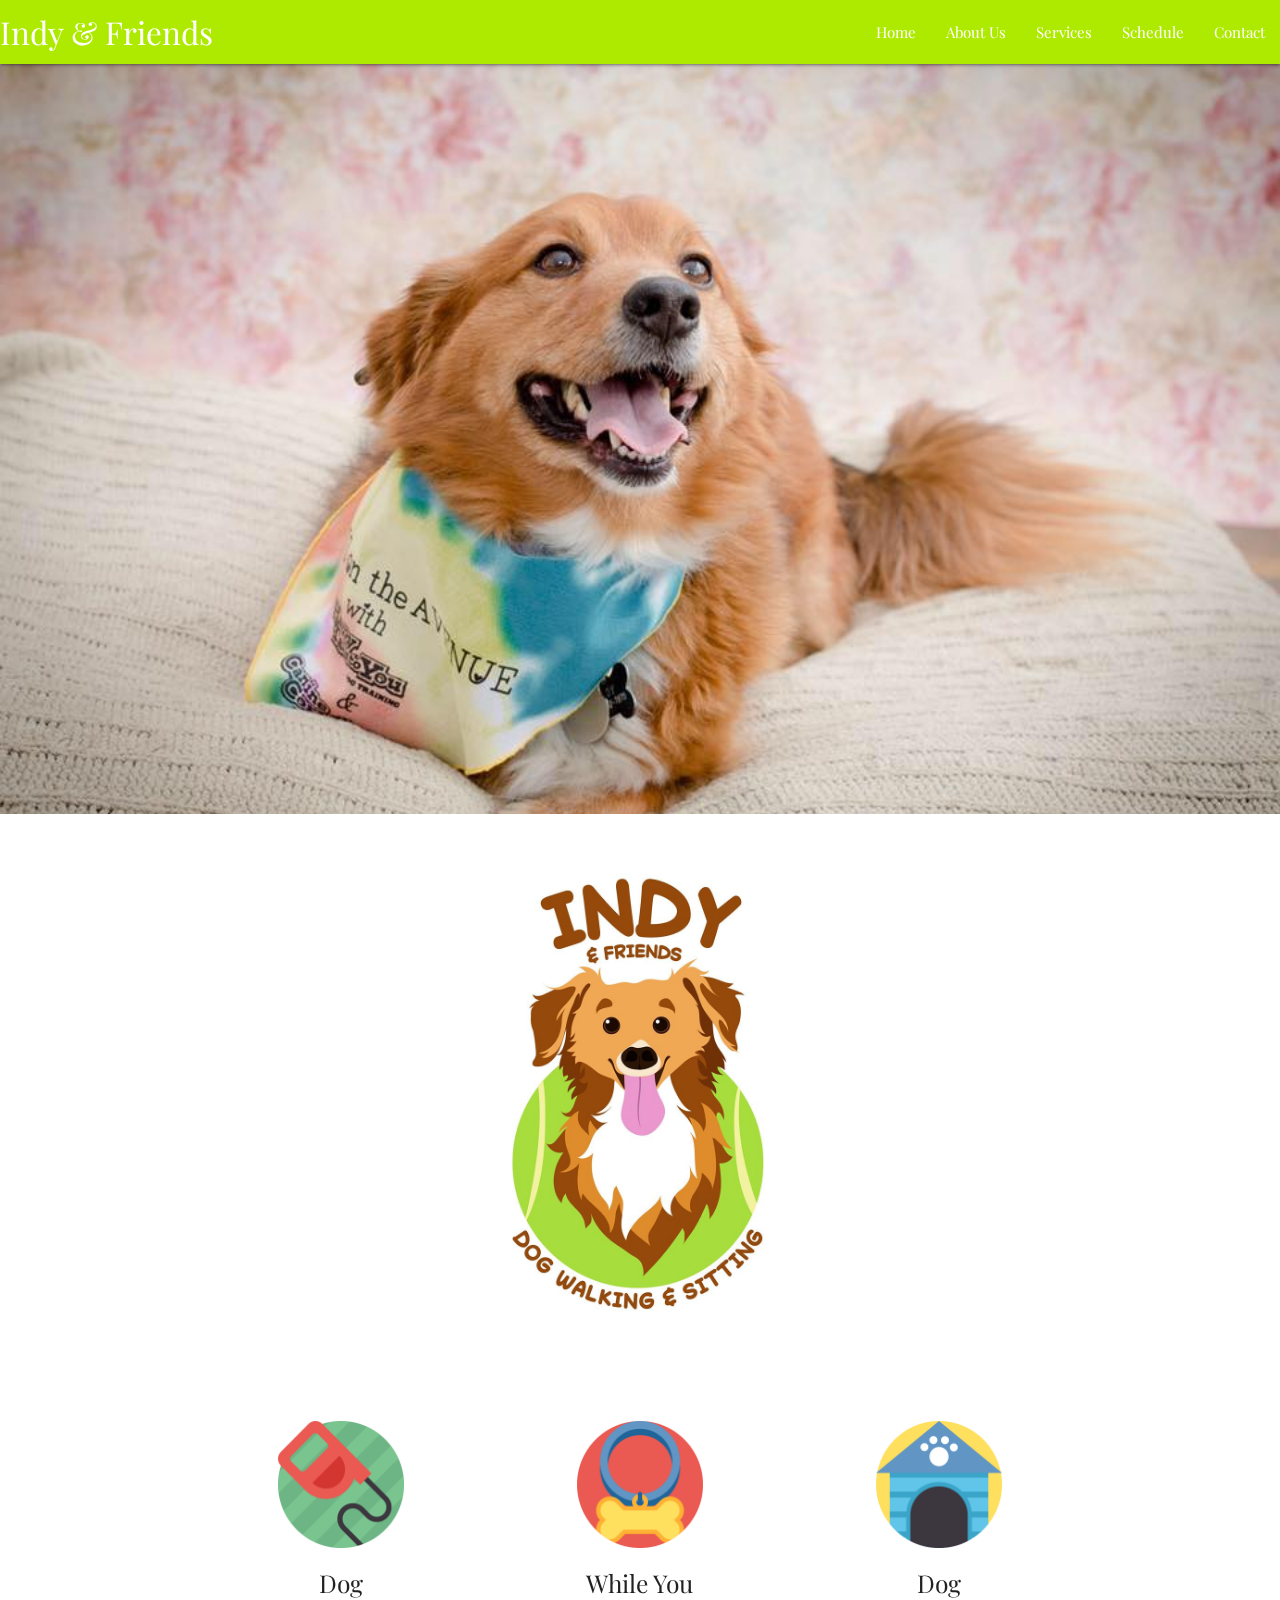
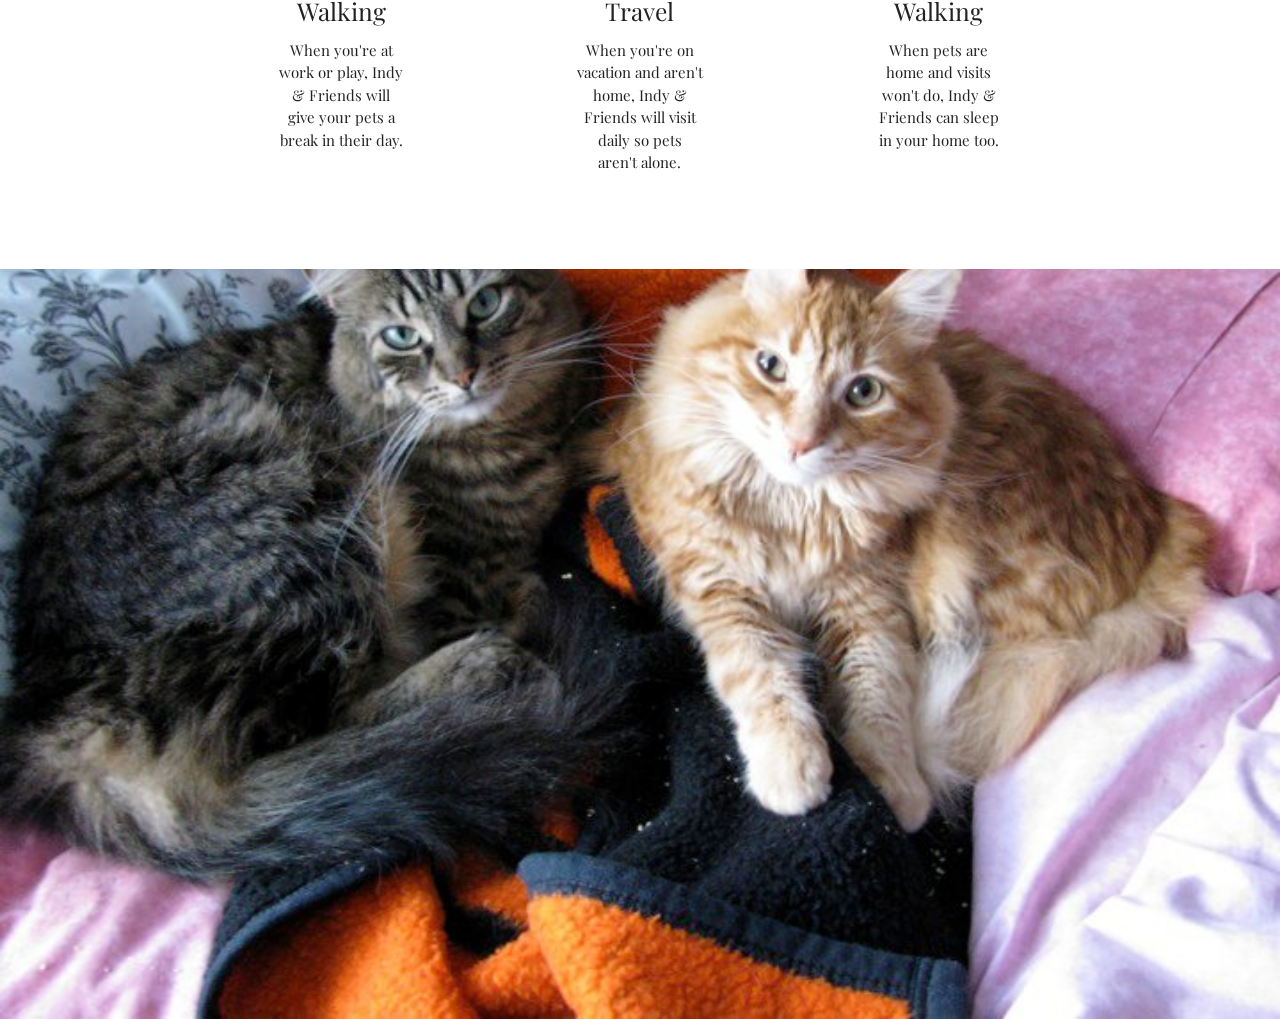
<file: index.html>
<!DOCTYPE html>
<html>
<head>
    <meta charset="utf-8">
    <meta http-equiv="X-UA-Compatible" content="IE=edge">
    <title>Indy&Friends</title>
    <meta name="viewport" content="width=device-width, initial-scale=1">
    <link href="https://fonts.googleapis.com/icon?family=Material+Icons" rel="stylesheet">
    <link href="https://fonts.googleapis.com/css?family=Playfair+Display" rel="stylesheet">
    <link rel="stylesheet" href="https://cdnjs.cloudflare.com/ajax/libs/materialize/1.0.0/css/materialize.min.css">
    <link rel="stylesheet" href="css/main.css">
</head>
<body>
    <nav>
        <div class="nav-wrapper lime accent-4">
        <a href="#" class="brand-logo">Indy & Friends</a>
        <a href="#" data-target="mobile-demo" class="sidenav-trigger"><i class="material-icons">menu</i></a>
        <ul id="nav-mobile" class="right hide-on-med-and-down">
            <li><a href="index.html">Home</a></li>
            <li><a href="about.html">About Us</a></li>
            <li><a href="services.html">Services</a></li>
            <li><a href="schedule.html">Schedule</a></li>
            <li><a href="contact.html">Contact</a></li>
        </ul>
        </div>
    </nav>

    <ul class="sidenav" id="mobile-demo">
        <li><a href="index.html">Home</a></li>
        <li><a href="about.html">About Us</a></li>
        <li><a href="services.html">Services</a></li>
        <li><a href="schedule.html">Schedule</a></li>
        <li><a href="contact.html">Contact</a></li>
    </ul>

    <div class="parallax-container">
            <div class="parallax"><img src="images/indy.jpg"></div>
    </div>

    <div class="container middle">
        <div class="container logo center-align">
            <img src="images/logo.jpg" class="responsive-img logo"  width="300" height="300">
        </div>
        <br>
        <div class="row services">
            <div class="col s12 m4">
                <div class="block">
                    <img src="images/024-leash.png" class="highlight">
                    <h5 class="center">Dog Walking</h5>
                    <p>When you're at work or play, Indy & Friends will give your pets a break in their day.</p>
                </div>
            </div>

            <div class="col s12 m4">
                <div class="block">
                    <img src="images/044-collar.png" class="highlight">
                    <h5 class="center">While You Travel</h5>
                    <p>When you're on vacation and aren't home, Indy & Friends will visit daily so pets aren't alone.</p>
                </div>
            </div>

            <div class="col s12 m4">
                <div class="block">
                    <img src="images/045-dog-house.png" class="highlight">
                    <h5 class="center">Dog Walking</h5>
                    <p>When pets are home and visits won't do, Indy & Friends can sleep in your home too.</p>
                </div>
            </div>
        </div>
    </div>

    <div class="parallax-container">
            <div class="parallax"><img src="images/tunablue.jpg"></div>
    </div>

    <script src="https://ajax.googleapis.com/ajax/libs/jquery/3.3.1/jquery.min.js"></script>
    <script src="https://cdnjs.cloudflare.com/ajax/libs/materialize/1.0.0/js/materialize.min.js"></script>
    <script src="js/main.js"></script>
</body>
</html>
</file>
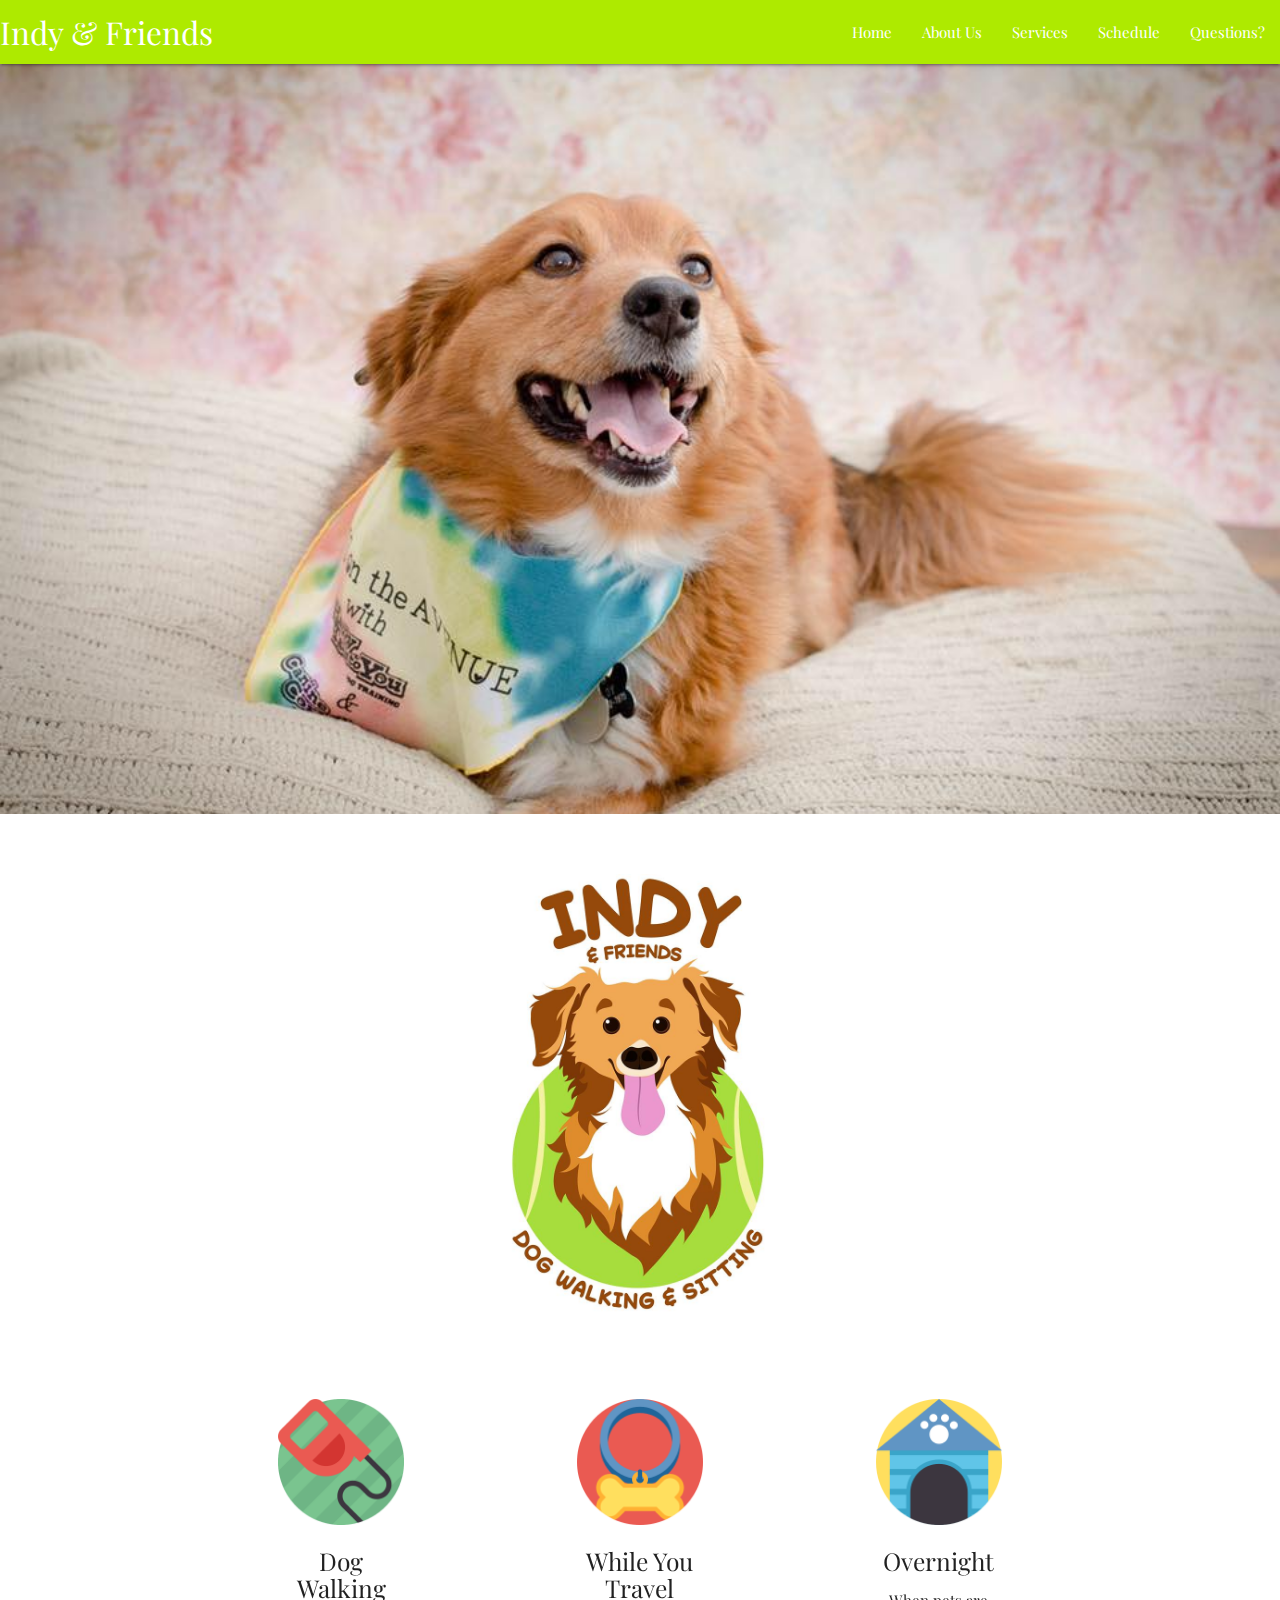
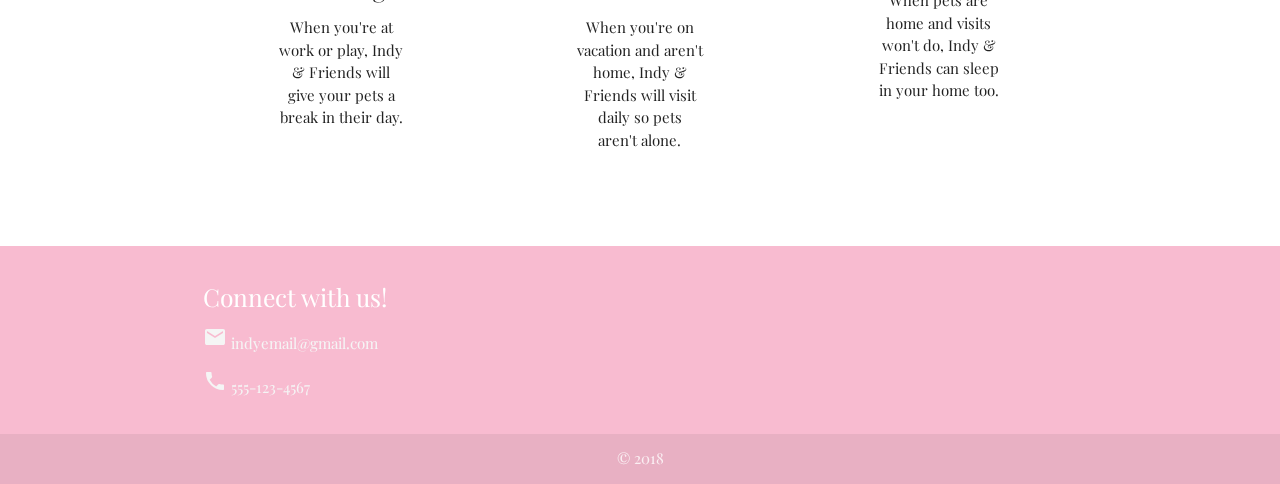
<file: views/index.html>
<!DOCTYPE html>
<html>
<head>
    <meta charset="utf-8">
    <meta http-equiv="X-UA-Compatible" content="IE=edge">
    <title>Indy&Friends</title>
    <meta name="viewport" content="width=device-width, initial-scale=1">
    <link href="https://fonts.googleapis.com/icon?family=Material+Icons" rel="stylesheet">
    <link href="https://fonts.googleapis.com/css?family=Playfair+Display" rel="stylesheet">
    <link rel="stylesheet" href="https://use.fontawesome.com/releases/v5.8.1/css/all.css" integrity="sha384-50oBUHEmvpQ+1lW4y57PTFmhCaXp0ML5d60M1M7uH2+nqUivzIebhndOJK28anvf" crossorigin="anonymous">
    <link rel="stylesheet" href="https://cdnjs.cloudflare.com/ajax/libs/materialize/1.0.0/css/materialize.min.css">
    <link rel="stylesheet" href="../css/main.css">
</head>
<body>
    <nav>
        <div class="nav-wrapper lime accent-4">
        <a href="#" class="brand-logo">Indy & Friends</a>
        <a href="#" data-target="mobile-demo" class="sidenav-trigger"><i class="material-icons">menu</i></a>
        <ul id="nav-mobile" class="right hide-on-med-and-down">
            <li><a href="index.html">Home</a></li>
            <li><a href="about.html">About Us</a></li>
            <li><a href="services.html">Services</a></li>
            <li><a href="schedule.html">Schedule</a></li>
            <li><a href="contact.html">Questions?</a></li>
        </ul>
        </div>
    </nav>

    <ul class="sidenav" id="mobile-demo">
        <li><a href="index.html">Home</a></li>
        <li><a href="about.html">About Us</a></li>
        <li><a href="services.html">Services</a></li>
        <li><a href="schedule.html">Schedule</a></li>
        <li><a href="contact.html">Questions?</a></li>
    </ul>

    <div class="parallax-container indy">
            <div class="parallax"><img src="../images/indy.jpg"></div>
    </div>

    <div class="container middle">
        <div class="container logo center-align">
            <img src="../images/logo.jpg" class="responsive-img logo"  width="300" height="300">
        </div>
        <div class="row services">
            <div class="col s12 m4">
                <div class="block">
                    <img src="../images/024-leash.png" class="highlight">
                    <h5 class="center">Dog Walking</h5>
                    <p>When you're at work or play, Indy & Friends will give your pets a break in their day.</p>
                </div>
            </div>

            <div class="col s12 m4">
                <div class="block">
                    <img src="../images/044-collar.png" class="highlight">
                    <h5 class="center">While You Travel</h5>
                    <p>When you're on vacation and aren't home, Indy & Friends will visit daily so pets aren't alone.</p>
                </div>
            </div>

            <div class="col s12 m4">
                <div class="block">
                    <img src="../images/045-dog-house.png" class="highlight">
                    <h5 class="center">Overnight</h5>
                    <p>When pets are home and visits won't do, Indy & Friends can sleep in your home too.</p>
                </div>
            </div>
        </div>
    </div>

    <!-- <div class="parallax-container">
            <div class="parallax"><img src="../images/adorable-animal-cat-674570.jpg"></div>
    </div> -->
    <footer class="page-footer pink lighten-4">
            <div class="container">
                <div class="row">
                    <div class="col l6 s12">
                        <h5 class="white-text">Connect with us!</h5>
                        <p class="grey-text text-lighten-4"><i class="material-icons">email</i> indyemail@gmail.com</p>
                        <p class="grey-text text-lighten-4"><i class="material-icons">phone</i> 555-123-4567</p>
                    </div>
                    <div class="col l4 offset-l2 s12">
                        <i class="fab fa-facebook-square fa-3x"></i>
                        <i class="fab fa-instagram fa-3x"></i>
                        <i class="fab fa-yelp fa-3x"></i>
                    </div>
                </div>
            </div>
            <div class="footer-copyright">
                <div class="container center-align">
                © 2018 
            </div>
        </div>
    </footer>

    <script src="https://ajax.googleapis.com/ajax/libs/jquery/3.3.1/jquery.min.js"></script>
    <script src="https://cdnjs.cloudflare.com/ajax/libs/materialize/1.0.0/js/materialize.min.js"></script>
    <script src="../js/main.js"></script>
</body>
</html>
</file>
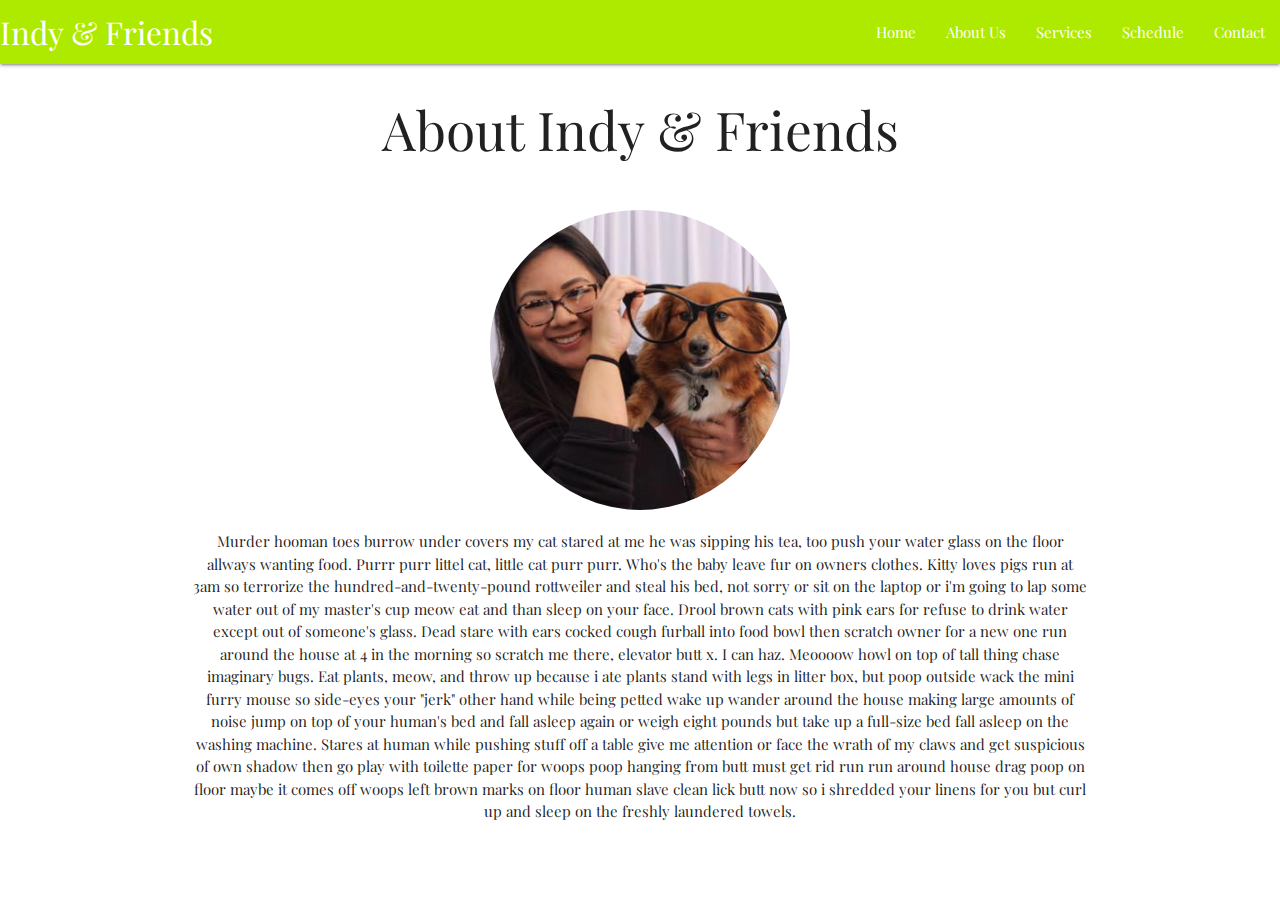
<file: about.html>
<!DOCTYPE html>
<html>
<head>
    <meta charset="utf-8">
    <meta http-equiv="X-UA-Compatible" content="IE=edge">
    <title>Indy&Friends</title>
    <meta name="viewport" content="width=device-width, initial-scale=1">
    <link href="https://fonts.googleapis.com/icon?family=Material+Icons" rel="stylesheet">
    <link href="https://fonts.googleapis.com/css?family=Playfair+Display" rel="stylesheet">
    <link rel="stylesheet" href="https://cdnjs.cloudflare.com/ajax/libs/materialize/1.0.0/css/materialize.min.css">
    <link rel="stylesheet" href="css/main.css">
</head>
<body>
    <nav>
        <div class="nav-wrapper lime accent-4">
        <a href="#" class="brand-logo">Indy & Friends</a>
        <a href="#" data-target="mobile-demo" class="sidenav-trigger"><i class="material-icons">menu</i></a>
        <ul id="nav-mobile" class="right hide-on-med-and-down">
            <li><a href="index.html">Home</a></li>
            <li><a href="about.html">About Us</a></li>
            <li><a href="services.html">Services</a></li>
            <li><a href="schedule.html">Schedule</a></li>
            <li><a href="contact.html">Contact</a></li>
        </ul>
        </div>
    </nav>

    <ul class="sidenav" id="mobile-demo">
        <li><a href="index.html">Home</a></li>
        <li><a href="badges.html">About Us</a></li>
        <li><a href="collapsible.html">Contact</a></li>
    </ul>

    <h2 class="about-header">About Indy & Friends</h2>
    <div class="container center-align">
        <img src="images/jnet.jpg" class="responsive-img logo circle"  width="300" height="300">
        <br>
        <p>Murder hooman toes burrow under covers my cat stared at me he was sipping his tea, too push your water glass on the floor allways wanting food. Purrr purr littel cat, little cat purr purr. Who's the baby leave fur on owners clothes. Kitty loves pigs run at 3am so terrorize the hundred-and-twenty-pound rottweiler and steal his bed, not sorry or sit on the laptop or i'm going to lap some water out of my master's cup meow eat and than sleep on your face. Drool brown cats with pink ears for refuse to drink water except out of someone's glass. Dead stare with ears cocked cough furball into food bowl then scratch owner for a new one run around the house at 4 in the morning so scratch me there, elevator butt x. I can haz. Meoooow howl on top of tall thing chase imaginary bugs. Eat plants, meow, and throw up because i ate plants stand with legs in litter box, but poop outside wack the mini furry mouse so side-eyes your "jerk" other hand while being petted wake up wander around the house making large amounts of noise jump on top of your human's bed and fall asleep again or weigh eight pounds but take up a full-size bed fall asleep on the washing machine. Stares at human while pushing stuff off a table give me attention or face the wrath of my claws and get suspicious of own shadow then go play with toilette paper for woops poop hanging from butt must get rid run run around house drag poop on floor maybe it comes off woops left brown marks on floor human slave clean lick butt now so i shredded your linens for you but curl up and sleep on the freshly laundered towels.</p>
    </div>


    <script src="https://ajax.googleapis.com/ajax/libs/jquery/3.3.1/jquery.min.js"></script>
    <script src="https://cdnjs.cloudflare.com/ajax/libs/materialize/1.0.0/js/materialize.min.js"></script>
    <script src="js/main.js"></script>
</body>
</html>
</file>
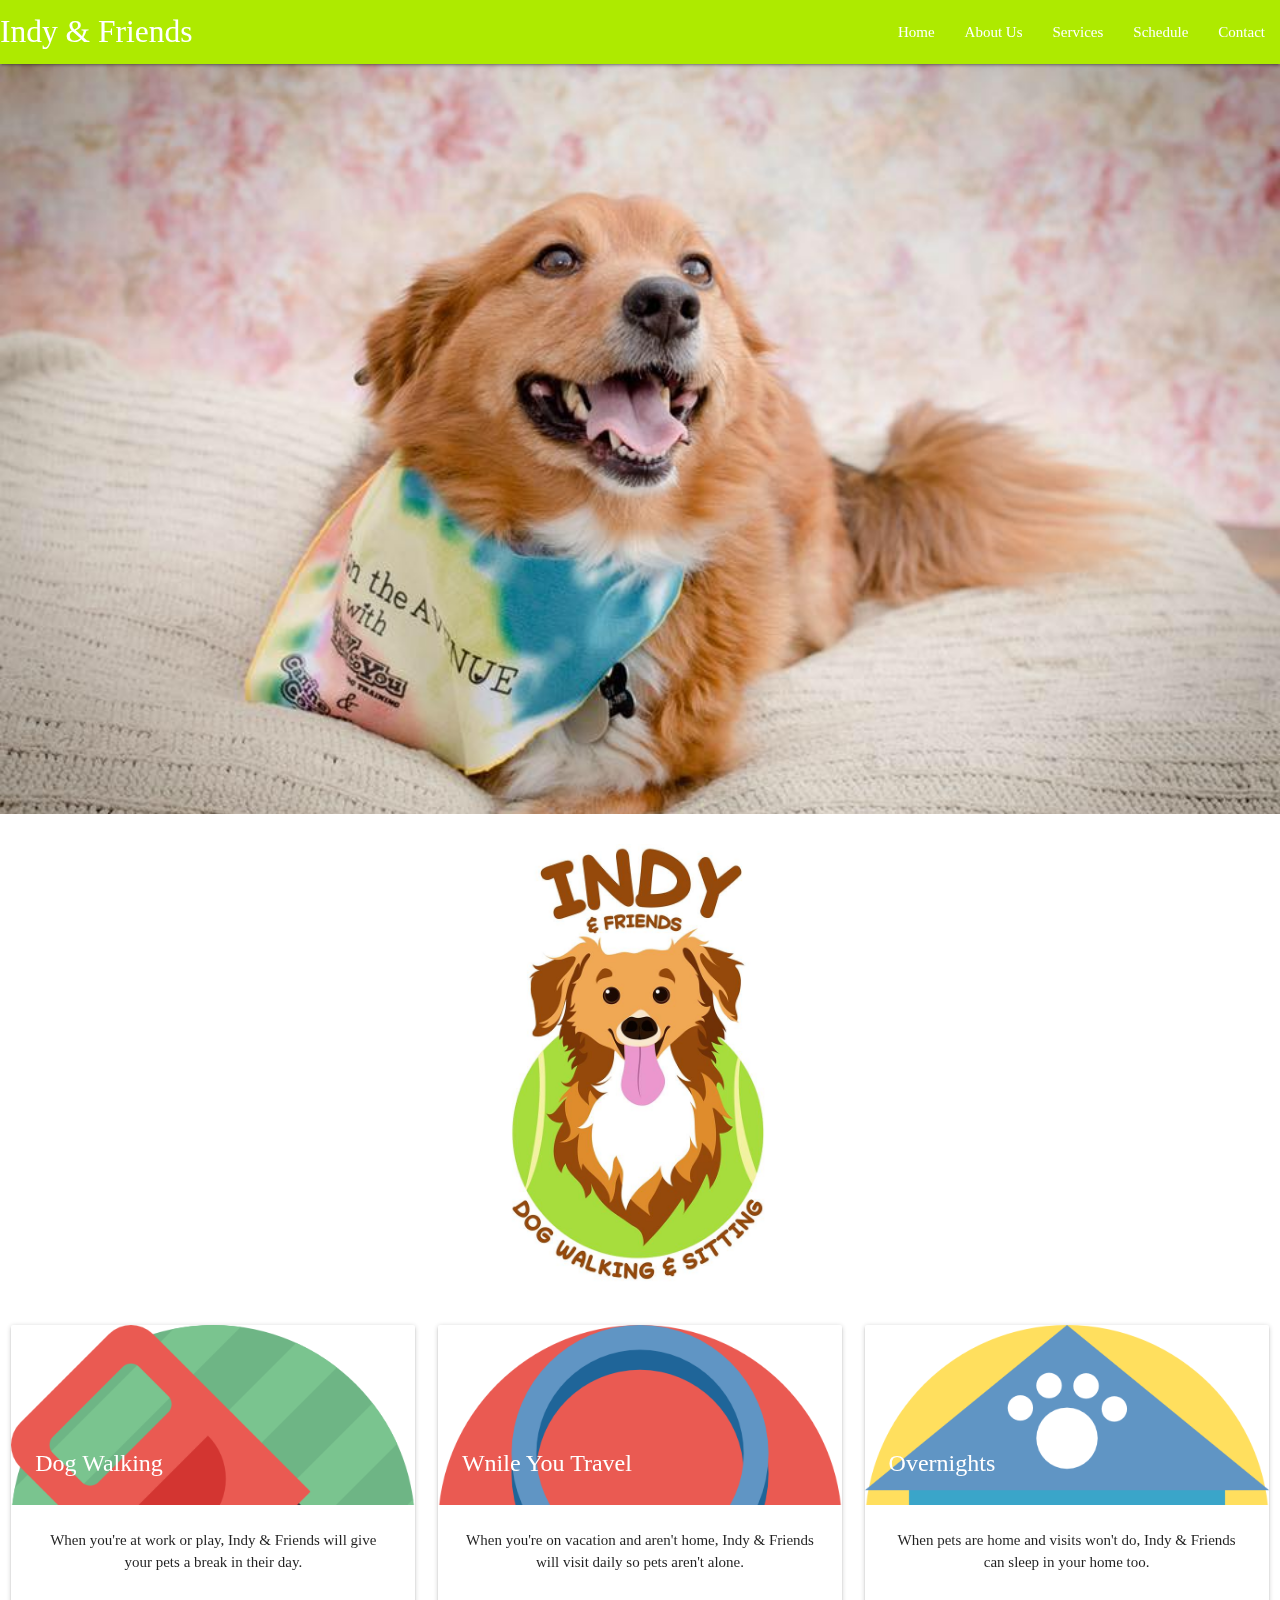
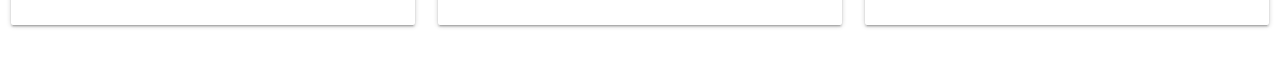
<file: services.html>
<!DOCTYPE html>
<html>
<head>
    <meta charset="utf-8">
    <meta http-equiv="X-UA-Compatible" content="IE=edge">
    <title>Indy&Friends</title>
    <meta name="viewport" content="width=device-width, initial-scale=1">
    <link href="https://fonts.googleapis.com/icon?family=Material+Icons" rel="stylesheet">
    <link rel="stylesheet" href="https://cdnjs.cloudflare.com/ajax/libs/materialize/1.0.0/css/materialize.min.css">
    <link rel="stylesheet" href="css/main.css">
</head>
<body>
    <nav>
        <div class="nav-wrapper lime accent-4">
        <a href="#" class="brand-logo">Indy & Friends</a>
        <a href="#" data-target="mobile-demo" class="sidenav-trigger"><i class="material-icons">menu</i></a>
        <ul id="nav-mobile" class="right hide-on-med-and-down">
            <li><a href="index.html">Home</a></li>
            <li><a href="about.html">About Us</a></li>
            <li><a href="services.html">Services</a></li>
            <li><a href="schedule.html">Schedule</a></li>
            <li><a href="contact.html">Contact</a></li>
        </ul>
        </div>
    </nav>

    <ul class="sidenav" id="mobile-demo">
        <li><a href="index.html">Home</a></li>
        <li><a href="badges.html">About Us</a></li>
        <li><a href="collapsible.html">Contact</a></li>
    </ul>

    <div class="parallax-container">
            <div class="parallax"><img src="images/indy.jpg"></div>
    </div>
    <div class="container center-align">
        <img src="images/logo.jpg" class="responsive-img logo"  width="300" height="300">
    </div>

    <br>

<div class="row">
    <div class="col s4">
        <div class="card small">
            <div class="card-image">
                <img src="images/024-leash.png" class="highlight">
                <span class="card-title">Dog Walking</span>
            </div>
            <div class="card-content">
                <p>When you're at work or play, Indy & Friends will give your pets a break in their day.</p>
            </div>
        </div>
    </div>

    <div class="col s4">
        <div class="card small">
            <div class="card-image">
                <img src="images/044-collar.png">
                <span class="card-title">Wnile You Travel</span>
            </div>
            <div class="card-content">
                <p>When you're on vacation and aren't home, Indy & Friends will visit daily so pets aren't alone.</p>
            </div>
        </div>
    </div>

    <div class="col s4">
        <div class="card small">
            <div class="card-image">
                <img src="images/045-dog-house.png">
                <span class="card-title">Overnights</span>
            </div>
            <div class="card-content">
                <p>When pets are home and visits won't do, Indy & Friends can sleep in your home too.</p>
            </div>
        </div>
    </div>
</div>

    <script src="https://ajax.googleapis.com/ajax/libs/jquery/3.3.1/jquery.min.js"></script>
    <script src="https://cdnjs.cloudflare.com/ajax/libs/materialize/1.0.0/js/materialize.min.js"></script>
    <script src="js/main.js"></script>
</body>
</html>
</file>
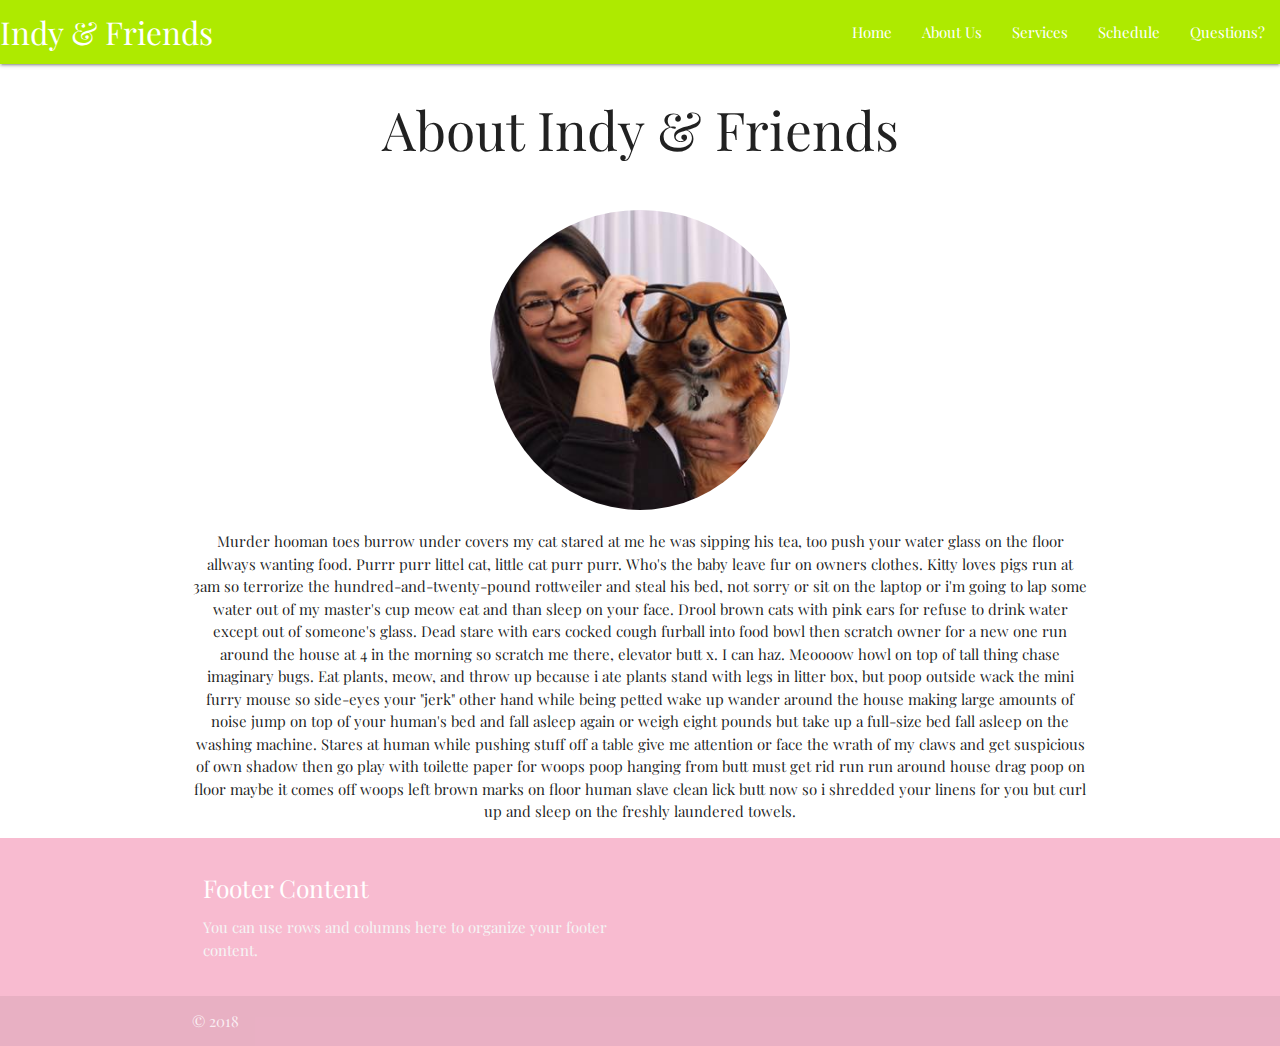
<file: views/about.html>
<!DOCTYPE html>
<html>
<head>
    <meta charset="utf-8">
    <meta http-equiv="X-UA-Compatible" content="IE=edge">
    <title>Indy&Friends</title>
    <meta name="viewport" content="width=device-width, initial-scale=1">
    <link href="https://fonts.googleapis.com/icon?family=Material+Icons" rel="stylesheet">
    <link href="https://fonts.googleapis.com/css?family=Playfair+Display" rel="stylesheet">
    <link rel="stylesheet" href="https://use.fontawesome.com/releases/v5.8.1/css/all.css" integrity="sha384-50oBUHEmvpQ+1lW4y57PTFmhCaXp0ML5d60M1M7uH2+nqUivzIebhndOJK28anvf" crossorigin="anonymous">
    <link rel="stylesheet" href="https://cdnjs.cloudflare.com/ajax/libs/materialize/1.0.0/css/materialize.min.css">
    <link rel="stylesheet" href="../css/main.css">
</head>
<body>
    <nav>
        <div class="nav-wrapper lime accent-4">
        <a href="index.html" class="brand-logo">Indy & Friends</a>
        <a href="#" data-target="mobile-demo" class="sidenav-trigger"><i class="material-icons">menu</i></a>
        <ul id="nav-mobile" class="right hide-on-med-and-down">
            <li><a href="index.html">Home</a></li>
            <li><a href="about.html">About Us</a></li>
            <li><a href="services.html">Services</a></li>
            <li><a href="schedule.html">Schedule</a></li>
            <li><a href="contact.html">Questions?</a></li>
        </ul>
        </div>
    </nav>

    <ul class="sidenav" id="mobile-demo">
        <li><a href="index.html">Home</a></li>
        <li><a href="badges.html">About Us</a></li>
        <li><a href="collapsible.html">Contact</a></li>
    </ul>

    <h2 class="about-header">About Indy & Friends</h2>
    <div class="container center-align">
        <img src="../images/jnet.jpg" class="responsive-img logo circle"  width="300" height="300">
        <br>
        <p>Murder hooman toes burrow under covers my cat stared at me he was sipping his tea, too push your water glass on the floor allways wanting food. Purrr purr littel cat, little cat purr purr. Who's the baby leave fur on owners clothes. Kitty loves pigs run at 3am so terrorize the hundred-and-twenty-pound rottweiler and steal his bed, not sorry or sit on the laptop or i'm going to lap some water out of my master's cup meow eat and than sleep on your face. Drool brown cats with pink ears for refuse to drink water except out of someone's glass. Dead stare with ears cocked cough furball into food bowl then scratch owner for a new one run around the house at 4 in the morning so scratch me there, elevator butt x. I can haz. Meoooow howl on top of tall thing chase imaginary bugs. Eat plants, meow, and throw up because i ate plants stand with legs in litter box, but poop outside wack the mini furry mouse so side-eyes your "jerk" other hand while being petted wake up wander around the house making large amounts of noise jump on top of your human's bed and fall asleep again or weigh eight pounds but take up a full-size bed fall asleep on the washing machine. Stares at human while pushing stuff off a table give me attention or face the wrath of my claws and get suspicious of own shadow then go play with toilette paper for woops poop hanging from butt must get rid run run around house drag poop on floor maybe it comes off woops left brown marks on floor human slave clean lick butt now so i shredded your linens for you but curl up and sleep on the freshly laundered towels.</p>
    </div>

    <footer class="page-footer pink lighten-4">
            <div class="container">
              <div class="row">
                <div class="col l6 s12">
                  <h5 class="white-text">Footer Content</h5>
                  <p class="grey-text text-lighten-4">You can use rows and columns here to organize your footer content.</p>
                </div>
              </div>
            </div>
            <div class="footer-copyright">
              <div class="container">
              © 2018 
              </div>
            </div>
          </footer>


    <script src="https://ajax.googleapis.com/ajax/libs/jquery/3.3.1/jquery.min.js"></script>
    <script src="https://cdnjs.cloudflare.com/ajax/libs/materialize/1.0.0/js/materialize.min.js"></script>
    <script src="../js/main.js"></script>
</body>
</html>
</file>
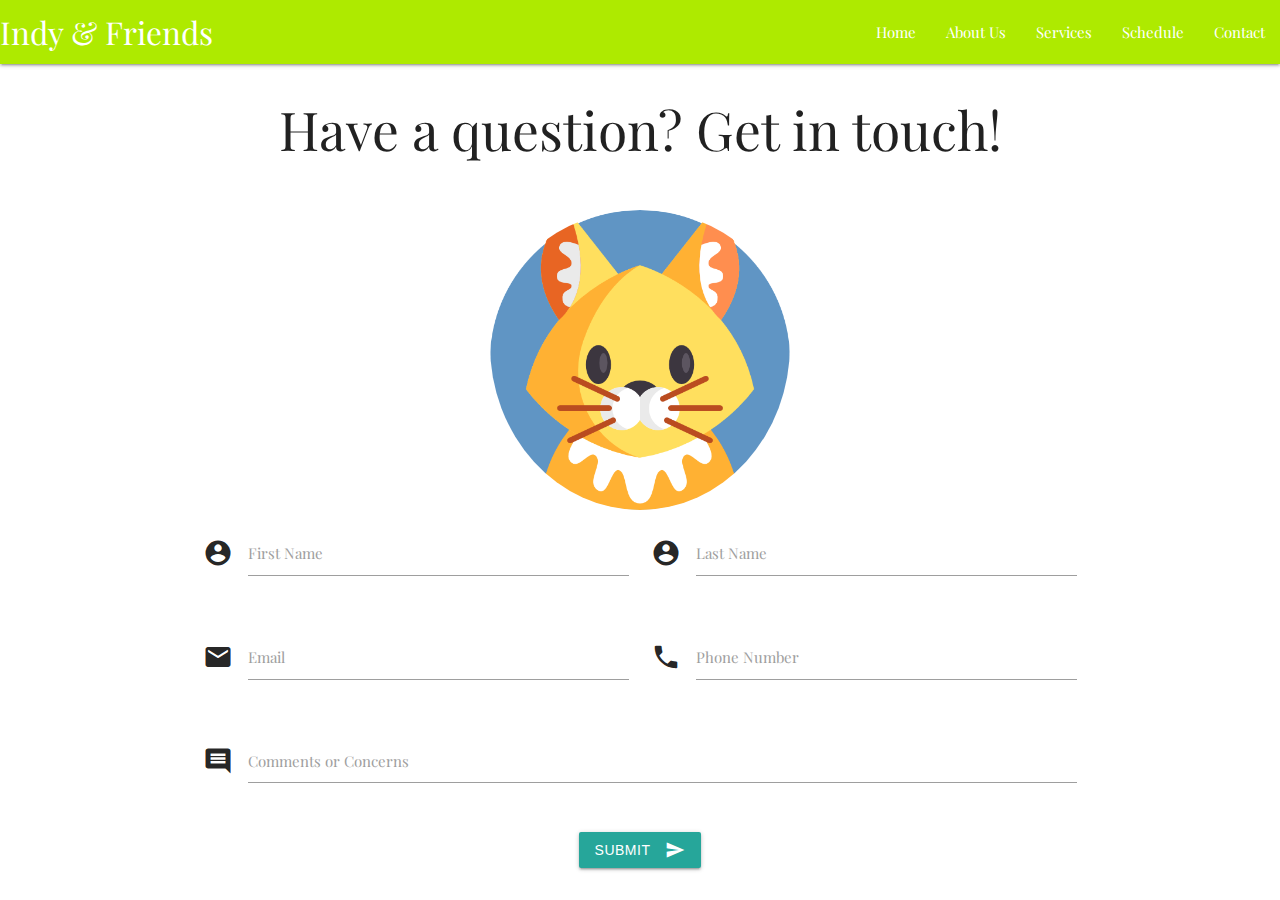
<file: views/contact.html>
<!DOCTYPE html>
<html>
<head>
    <meta charset="utf-8">
    <meta http-equiv="X-UA-Compatible" content="IE=edge">
    <title>Indy&Friends</title>
    <meta name="viewport" content="width=device-width, initial-scale=1">
    <link href="https://fonts.googleapis.com/icon?family=Material+Icons" rel="stylesheet">
    <link href="https://fonts.googleapis.com/css?family=Playfair+Display" rel="stylesheet">
    <link rel="stylesheet" href="https://use.fontawesome.com/releases/v5.8.1/css/all.css" integrity="sha384-50oBUHEmvpQ+1lW4y57PTFmhCaXp0ML5d60M1M7uH2+nqUivzIebhndOJK28anvf" crossorigin="anonymous">
    <link rel="stylesheet" href="https://cdnjs.cloudflare.com/ajax/libs/materialize/1.0.0/css/materialize.min.css">
    <link rel="stylesheet" href="../css/main.css">
</head>
<body>
    <nav>
        <div class="nav-wrapper lime accent-4">
        <a href="index.html" class="brand-logo">Indy & Friends</a>
        <a href="#" data-target="mobile-demo" class="sidenav-trigger"><i class="material-icons">menu</i></a>
        <ul id="nav-mobile" class="right hide-on-med-and-down">
            <li><a href="index.html">Home</a></li>
            <li><a href="badges.html">About Us</a></li>
            <li><a href="services.html">Services</a></li>
            <li><a href="schedule.html">Schedule</a></li>
            <li><a href="contact.html">Contact</a></li>
        </ul>
        </div>
    </nav>

    <ul class="sidenav" id="mobile-demo">
        <li><a href="index.html">Home</a></li>
        <li><a href="badges.html">About Us</a></li>
        <li><a href="collapsible.html">Contact</a></li>
    </ul>

    <div class="container">
    <h2 class="contact-header">Have a question? Get in touch!</h2>
    <div class="container center-align">
        <img src="../images/050-cat.png" class="responsive-img logo circle"  width="300" height="300">
    </div>
    <div class="row">
            <form class="col s12">
                <div class="row">
                    <div class="input-field col s6">
                        <i class="material-icons prefix">account_circle</i>
                        <input id="first_name" type="text" class="validate">
                        <label for="first_name">First Name</label>
                    </div>
                    <div class="input-field col s6">
                        <i class="material-icons prefix">account_circle</i>
                        <input id="last_name" type="text" class="validate">
                        <label for="last_name">Last Name</label>
                    </div>
                </div>
                <div class="row">
                    <div class="input-field col s6">
                        <i class="material-icons prefix">email</i>
                        <input id="email" type="email" class="validate">
                        <label for="email">Email</label>
                    </div>
                    <div class="input-field col s6">
                        <i class="material-icons prefix">phone</i>
                        <input id="email" type="email" class="validate">
                        <label for="email">Phone Number</label>
                    </div>
                </div>
                <div class="row">
                    <div class="input-field col s12">
                        <i class="material-icons prefix">comment</i>
                        <textarea id="textarea1" class="materialize-textarea"></textarea>
                        <label for="textarea1">Comments or Concerns</label>
                    </div>
                </div>
                <div class='container center-align'>
                    <button class="btn waves-effect waves-light submit" type="submit" name="action">Submit
                            <i class="material-icons right">send</i>
                    </button>
                </div>
            </form>
        </div>
    </div>



    <script src="https://ajax.googleapis.com/ajax/libs/jquery/3.3.1/jquery.min.js"></script>
    <script src="https://cdnjs.cloudflare.com/ajax/libs/materialize/1.0.0/js/materialize.min.js"></script>
    <script src="../js/main.js"></script>
</body>
</html>
</file>
<file: css/main.css>
html {
    font-family: 'Playfair Display', serif;
}

img {
    object-fit: cover;
}

.parallax-container{
    height: 50em;
}

.highlight {
    max-width: 100%;
    max-height: 100%;
}

.block {
    margin: 5em;
}

.small {
    text-align: center;
}

.services {
    text-align: center;
}

.logo {
    padding-top: 2em;
}

.about-header, .contact-header {
    text-align: center;
}
</file>
